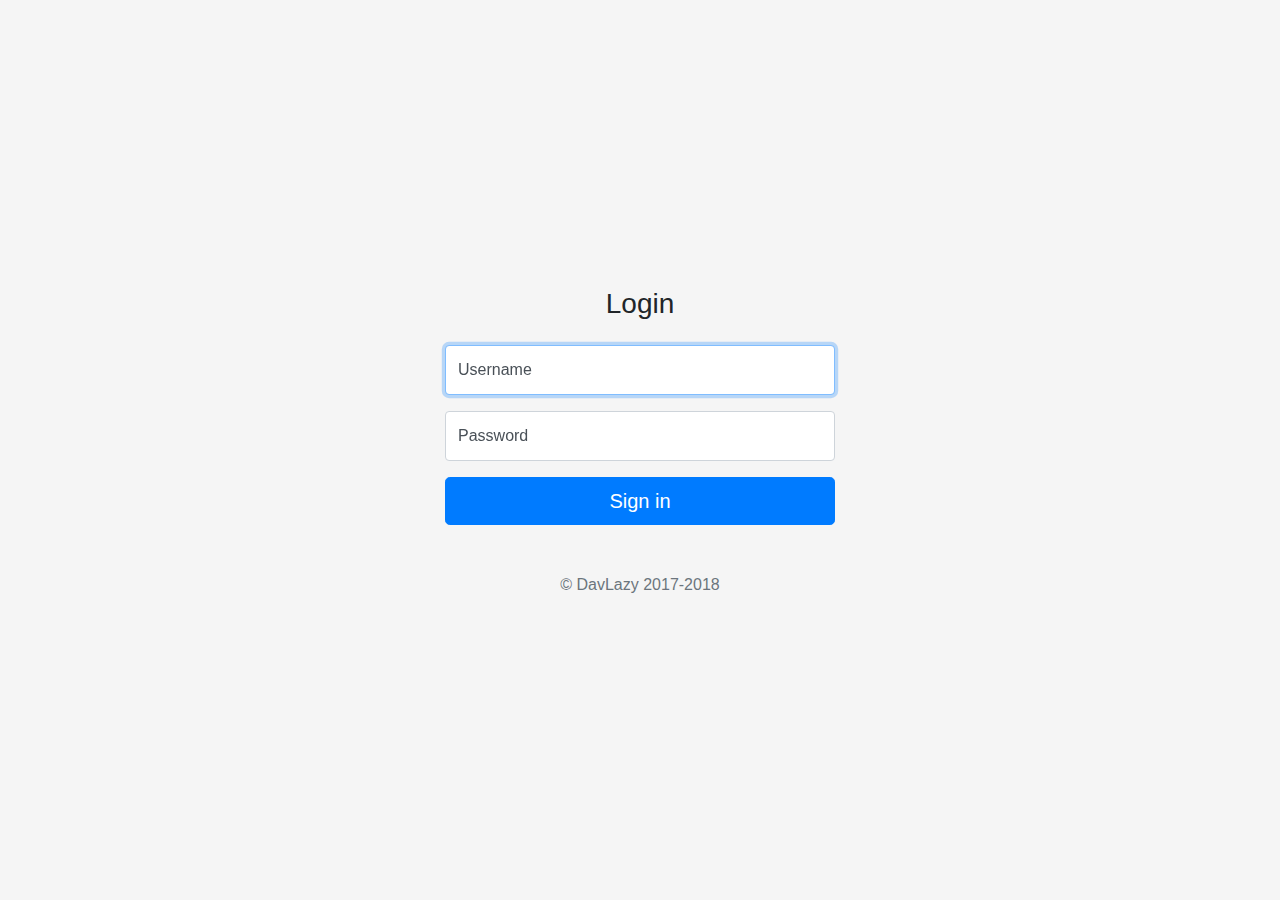
<file: admin/index.html>
<!doctype html>
<html lang="en">
  <head>
    <meta charset="utf-8">
    <meta name="viewport" content="width=device-width, initial-scale=1, shrink-to-fit=no">
    <meta name="description" content="">
    <meta name="author" content="">
    <link rel="icon" href="../../../../favicon.ico">

    <title>Login</title>

    <!-- Bootstrap core CSS -->
    <link href="bootstrap/css/bootstrap.min.css" rel="stylesheet">

    <!-- Custom styles for this template -->
    <link href="css/signin.css" rel="stylesheet">
  </head>

  <body>
    <form class="form-signin">
      <div class="text-center mb-4">
        <h1 class="h3 mb-3 font-weight-normal">Login</h1>
		<p></p>
      </div>

      <div class="form-label-group">
        <input type="email" id="inputUsername" class="form-control" placeholder="Email address" required autofocus>
        <label for="inputUsername">Username</label>
      </div>

      <div class="form-label-group">
        <input type="password" id="inputPassword" class="form-control" placeholder="Password" required>
        <label for="inputPassword">Password</label>
      </div>
	  
      <button class="btn btn-lg btn-primary btn-block" type="submit">Sign in</button>
      <p class="mt-5 mb-3 text-muted text-center">&copy; DavLazy 2017-2018</p>
    </form>
  </body>
</html>
</file>
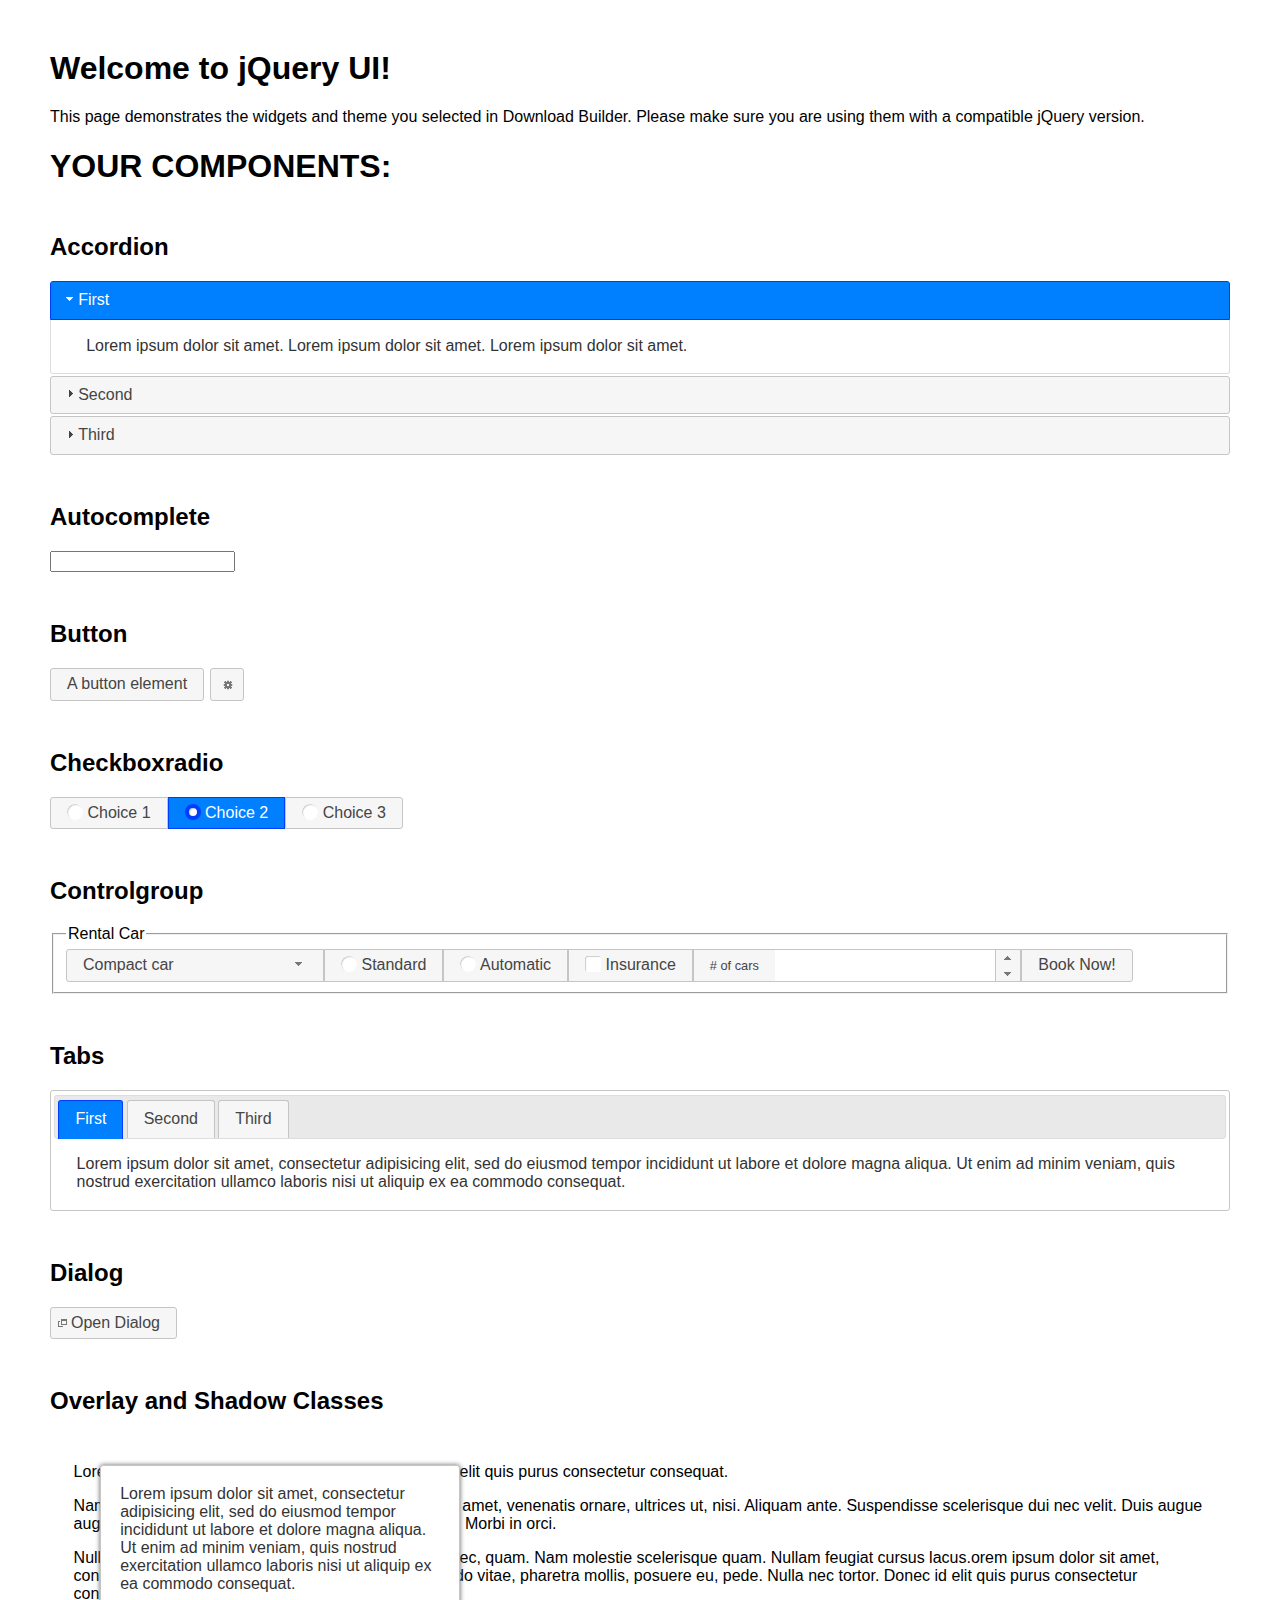
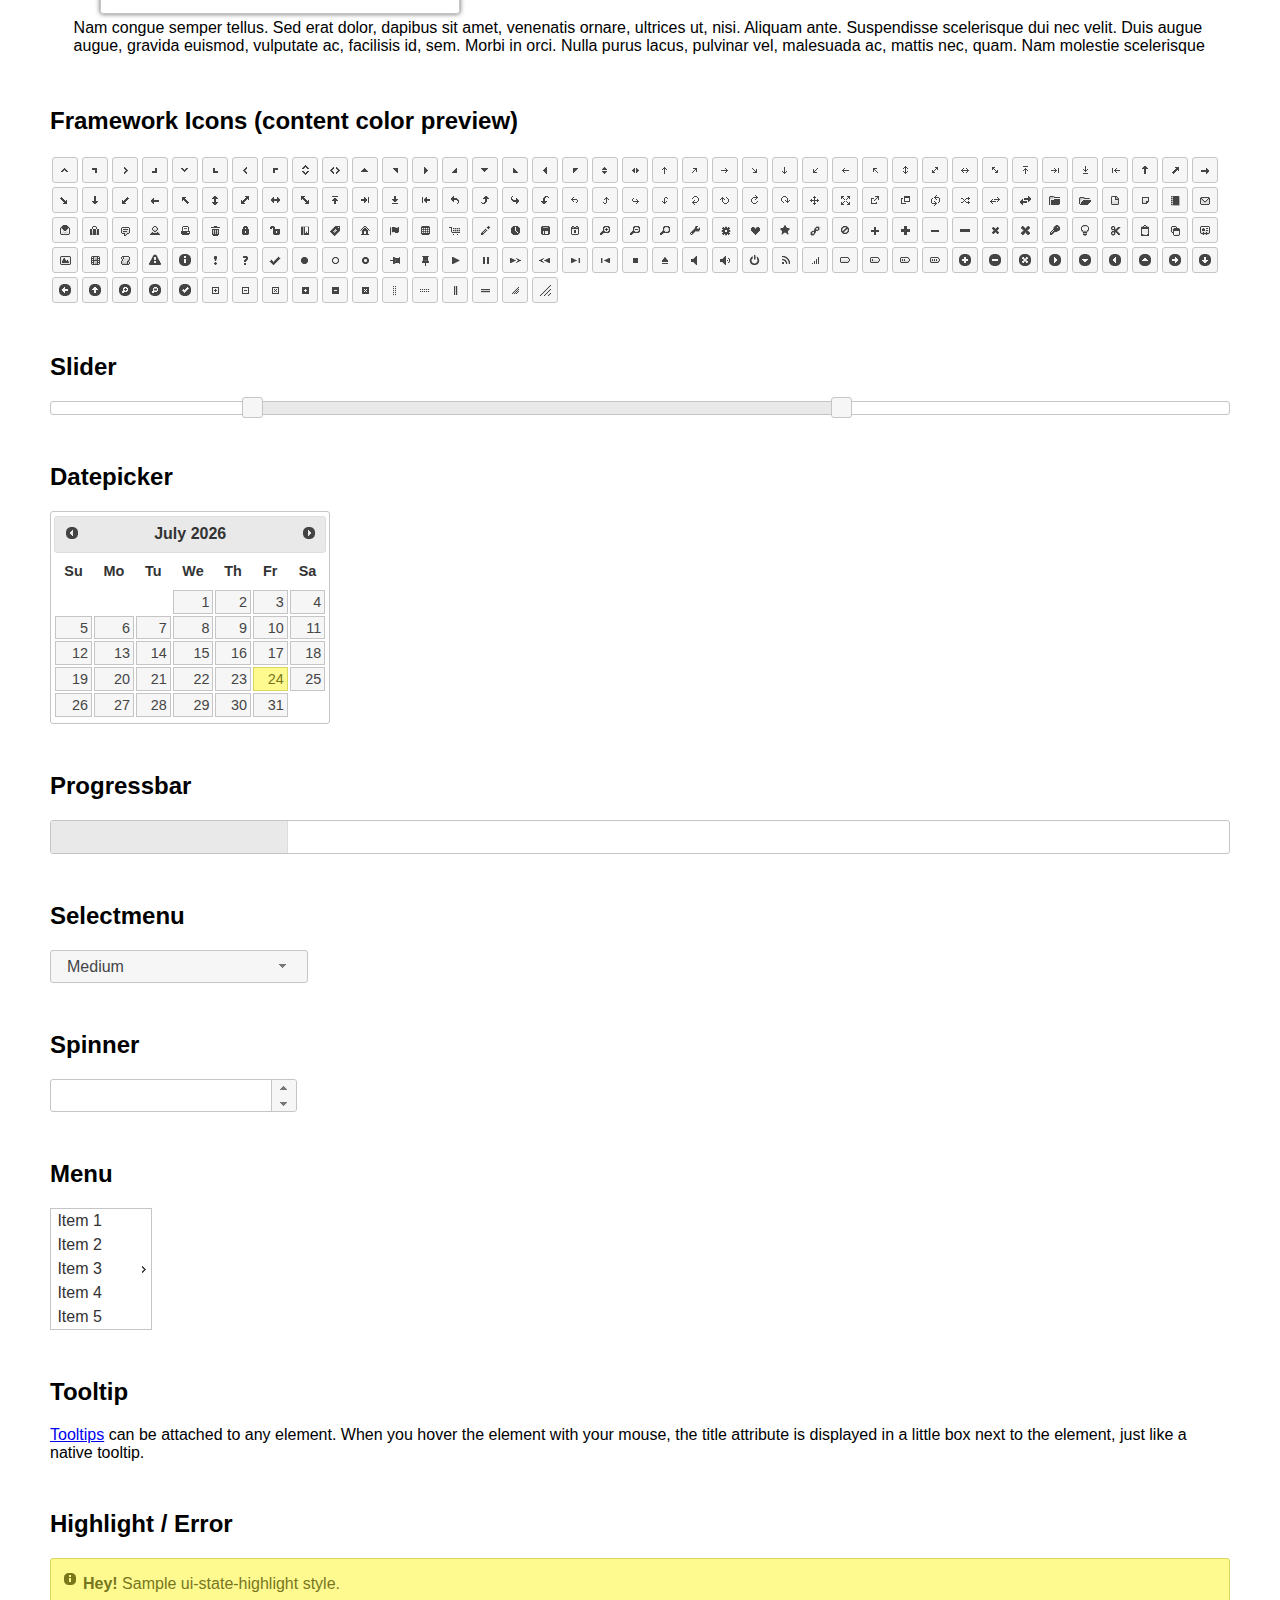
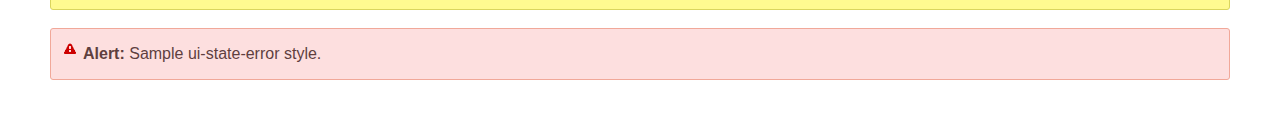
<file: vendor/jqueryui/index.html>
<!doctype html>
<html lang="us">
<head>
	<meta charset="utf-8">
	<title>jQuery UI Example Page</title>
	<link href="jquery-ui.css" rel="stylesheet">
	<style>
	body{
		font-family: "Trebuchet MS", sans-serif;
		margin: 50px;
	}
	.demoHeaders {
		margin-top: 2em;
	}
	#dialog-link {
		padding: .4em 1em .4em 20px;
		text-decoration: none;
		position: relative;
	}
	#dialog-link span.ui-icon {
		margin: 0 5px 0 0;
		position: absolute;
		left: .2em;
		top: 50%;
		margin-top: -8px;
	}
	#icons {
		margin: 0;
		padding: 0;
	}
	#icons li {
		margin: 2px;
		position: relative;
		padding: 4px 0;
		cursor: pointer;
		float: left;
		list-style: none;
	}
	#icons span.ui-icon {
		float: left;
		margin: 0 4px;
	}
	.fakewindowcontain .ui-widget-overlay {
		position: absolute;
	}
	select {
		width: 200px;
	}
	</style>
</head>
<body>

<h1>Welcome to jQuery UI!</h1>

<div class="ui-widget">
	<p>This page demonstrates the widgets and theme you selected in Download Builder. Please make sure you are using them with a compatible jQuery version.</p>
</div>

<h1>YOUR COMPONENTS:</h1>


<!-- Accordion -->
<h2 class="demoHeaders">Accordion</h2>
<div id="accordion">
	<h3>First</h3>
	<div>Lorem ipsum dolor sit amet. Lorem ipsum dolor sit amet. Lorem ipsum dolor sit amet.</div>
	<h3>Second</h3>
	<div>Phasellus mattis tincidunt nibh.</div>
	<h3>Third</h3>
	<div>Nam dui erat, auctor a, dignissim quis.</div>
</div>



<!-- Autocomplete -->
<h2 class="demoHeaders">Autocomplete</h2>
<div>
	<input id="autocomplete" title="type &quot;a&quot;">
</div>



<!-- Button -->
<h2 class="demoHeaders">Button</h2>
<button id="button">A button element</button>
<button id="button-icon">An icon-only button</button>



<!-- Checkboxradio -->
<h2 class="demoHeaders">Checkboxradio</h2>
<form style="margin-top: 1em;">
	<div id="radioset">
		<input type="radio" id="radio1" name="radio"><label for="radio1">Choice 1</label>
		<input type="radio" id="radio2" name="radio" checked="checked"><label for="radio2">Choice 2</label>
		<input type="radio" id="radio3" name="radio"><label for="radio3">Choice 3</label>
	</div>
</form>



<!-- Controlgroup -->
<h2 class="demoHeaders">Controlgroup</h2>
<fieldset>
	<legend>Rental Car</legend>
	<div id="controlgroup">
		<select id="car-type">
			<option>Compact car</option>
			<option>Midsize car</option>
			<option>Full size car</option>
			<option>SUV</option>
			<option>Luxury</option>
			<option>Truck</option>
			<option>Van</option>
		</select>
		<label for="transmission-standard">Standard</label>
		<input type="radio" name="transmission" id="transmission-standard">
		<label for="transmission-automatic">Automatic</label>
		<input type="radio" name="transmission" id="transmission-automatic">
		<label for="insurance">Insurance</label>
		<input type="checkbox" name="insurance" id="insurance">
		<label for="horizontal-spinner" class="ui-controlgroup-label"># of cars</label>
		<input id="horizontal-spinner" class="ui-spinner-input">
		<button>Book Now!</button>
	</div>
</fieldset>



<!-- Tabs -->
<h2 class="demoHeaders">Tabs</h2>
<div id="tabs">
	<ul>
		<li><a href="#tabs-1">First</a></li>
		<li><a href="#tabs-2">Second</a></li>
		<li><a href="#tabs-3">Third</a></li>
	</ul>
	<div id="tabs-1">Lorem ipsum dolor sit amet, consectetur adipisicing elit, sed do eiusmod tempor incididunt ut labore et dolore magna aliqua. Ut enim ad minim veniam, quis nostrud exercitation ullamco laboris nisi ut aliquip ex ea commodo consequat.</div>
	<div id="tabs-2">Phasellus mattis tincidunt nibh. Cras orci urna, blandit id, pretium vel, aliquet ornare, felis. Maecenas scelerisque sem non nisl. Fusce sed lorem in enim dictum bibendum.</div>
	<div id="tabs-3">Nam dui erat, auctor a, dignissim quis, sollicitudin eu, felis. Pellentesque nisi urna, interdum eget, sagittis et, consequat vestibulum, lacus. Mauris porttitor ullamcorper augue.</div>
</div>



<h2 class="demoHeaders">Dialog</h2>
<p>
	<button id="dialog-link" class="ui-button ui-corner-all ui-widget">
		<span class="ui-icon ui-icon-newwin"></span>Open Dialog
	</button>
</p>

<h2 class="demoHeaders">Overlay and Shadow Classes</h2>
<div style="position: relative; width: 96%; height: 200px; padding:1% 2%; overflow:hidden;" class="fakewindowcontain">
	<p>Lorem ipsum dolor sit amet,  Nulla nec tortor. Donec id elit quis purus consectetur consequat. </p><p>Nam congue semper tellus. Sed erat dolor, dapibus sit amet, venenatis ornare, ultrices ut, nisi. Aliquam ante. Suspendisse scelerisque dui nec velit. Duis augue augue, gravida euismod, vulputate ac, facilisis id, sem. Morbi in orci. </p><p>Nulla purus lacus, pulvinar vel, malesuada ac, mattis nec, quam. Nam molestie scelerisque quam. Nullam feugiat cursus lacus.orem ipsum dolor sit amet, consectetur adipiscing elit. Donec libero risus, commodo vitae, pharetra mollis, posuere eu, pede. Nulla nec tortor. Donec id elit quis purus consectetur consequat. </p><p>Nam congue semper tellus. Sed erat dolor, dapibus sit amet, venenatis ornare, ultrices ut, nisi. Aliquam ante. Suspendisse scelerisque dui nec velit. Duis augue augue, gravida euismod, vulputate ac, facilisis id, sem. Morbi in orci. Nulla purus lacus, pulvinar vel, malesuada ac, mattis nec, quam. Nam molestie scelerisque quam. </p><p>Nullam feugiat cursus lacus.orem ipsum dolor sit amet, consectetur adipiscing elit. Donec libero risus, commodo vitae, pharetra mollis, posuere eu, pede. Nulla nec tortor. Donec id elit quis purus consectetur consequat. Nam congue semper tellus. Sed erat dolor, dapibus sit amet, venenatis ornare, ultrices ut, nisi. Aliquam ante. </p><p>Suspendisse scelerisque dui nec velit. Duis augue augue, gravida euismod, vulputate ac, facilisis id, sem. Morbi in orci. Nulla purus lacus, pulvinar vel, malesuada ac, mattis nec, quam. Nam molestie scelerisque quam. Nullam feugiat cursus lacus.orem ipsum dolor sit amet, consectetur adipiscing elit. Donec libero risus, commodo vitae, pharetra mollis, posuere eu, pede. Nulla nec tortor. Donec id elit quis purus consectetur consequat. Nam congue semper tellus. Sed erat dolor, dapibus sit amet, venenatis ornare, ultrices ut, nisi. </p>

	<!-- ui-dialog -->
	<div class="ui-widget-overlay ui-front"></div>
	<div style="position: absolute; width: 320px; left: 50px; top: 30px; padding: 1.2em" class="ui-widget ui-front ui-widget-content ui-corner-all ui-widget-shadow">
		Lorem ipsum dolor sit amet, consectetur adipisicing elit, sed do eiusmod tempor incididunt ut labore et dolore magna aliqua. Ut enim ad minim veniam, quis nostrud exercitation ullamco laboris nisi ut aliquip ex ea commodo consequat.
	</div>

</div>

<!-- ui-dialog -->
<div id="dialog" title="Dialog Title">
	<p>Lorem ipsum dolor sit amet, consectetur adipisicing elit, sed do eiusmod tempor incididunt ut labore et dolore magna aliqua. Ut enim ad minim veniam, quis nostrud exercitation ullamco laboris nisi ut aliquip ex ea commodo consequat.</p>
</div>



<h2 class="demoHeaders">Framework Icons (content color preview)</h2>
<ul id="icons" class="ui-widget ui-helper-clearfix">
	<li class="ui-state-default ui-corner-all" title=".ui-icon-caret-1-n"><span class="ui-icon ui-icon-caret-1-n"></span></li>
	<li class="ui-state-default ui-corner-all" title=".ui-icon-caret-1-ne"><span class="ui-icon ui-icon-caret-1-ne"></span></li>
	<li class="ui-state-default ui-corner-all" title=".ui-icon-caret-1-e"><span class="ui-icon ui-icon-caret-1-e"></span></li>
	<li class="ui-state-default ui-corner-all" title=".ui-icon-caret-1-se"><span class="ui-icon ui-icon-caret-1-se"></span></li>
	<li class="ui-state-default ui-corner-all" title=".ui-icon-caret-1-s"><span class="ui-icon ui-icon-caret-1-s"></span></li>
	<li class="ui-state-default ui-corner-all" title=".ui-icon-caret-1-sw"><span class="ui-icon ui-icon-caret-1-sw"></span></li>
	<li class="ui-state-default ui-corner-all" title=".ui-icon-caret-1-w"><span class="ui-icon ui-icon-caret-1-w"></span></li>
	<li class="ui-state-default ui-corner-all" title=".ui-icon-caret-1-nw"><span class="ui-icon ui-icon-caret-1-nw"></span></li>
	<li class="ui-state-default ui-corner-all" title=".ui-icon-caret-2-n-s"><span class="ui-icon ui-icon-caret-2-n-s"></span></li>
	<li class="ui-state-default ui-corner-all" title=".ui-icon-caret-2-e-w"><span class="ui-icon ui-icon-caret-2-e-w"></span></li>
	<li class="ui-state-default ui-corner-all" title=".ui-icon-triangle-1-n"><span class="ui-icon ui-icon-triangle-1-n"></span></li>
	<li class="ui-state-default ui-corner-all" title=".ui-icon-triangle-1-ne"><span class="ui-icon ui-icon-triangle-1-ne"></span></li>
	<li class="ui-state-default ui-corner-all" title=".ui-icon-triangle-1-e"><span class="ui-icon ui-icon-triangle-1-e"></span></li>
	<li class="ui-state-default ui-corner-all" title=".ui-icon-triangle-1-se"><span class="ui-icon ui-icon-triangle-1-se"></span></li>
	<li class="ui-state-default ui-corner-all" title=".ui-icon-triangle-1-s"><span class="ui-icon ui-icon-triangle-1-s"></span></li>
	<li class="ui-state-default ui-corner-all" title=".ui-icon-triangle-1-sw"><span class="ui-icon ui-icon-triangle-1-sw"></span></li>
	<li class="ui-state-default ui-corner-all" title=".ui-icon-triangle-1-w"><span class="ui-icon ui-icon-triangle-1-w"></span></li>
	<li class="ui-state-default ui-corner-all" title=".ui-icon-triangle-1-nw"><span class="ui-icon ui-icon-triangle-1-nw"></span></li>
	<li class="ui-state-default ui-corner-all" title=".ui-icon-triangle-2-n-s"><span class="ui-icon ui-icon-triangle-2-n-s"></span></li>
	<li class="ui-state-default ui-corner-all" title=".ui-icon-triangle-2-e-w"><span class="ui-icon ui-icon-triangle-2-e-w"></span></li>
	<li class="ui-state-default ui-corner-all" title=".ui-icon-arrow-1-n"><span class="ui-icon ui-icon-arrow-1-n"></span></li>
	<li class="ui-state-default ui-corner-all" title=".ui-icon-arrow-1-ne"><span class="ui-icon ui-icon-arrow-1-ne"></span></li>
	<li class="ui-state-default ui-corner-all" title=".ui-icon-arrow-1-e"><span class="ui-icon ui-icon-arrow-1-e"></span></li>
	<li class="ui-state-default ui-corner-all" title=".ui-icon-arrow-1-se"><span class="ui-icon ui-icon-arrow-1-se"></span></li>
	<li class="ui-state-default ui-corner-all" title=".ui-icon-arrow-1-s"><span class="ui-icon ui-icon-arrow-1-s"></span></li>
	<li class="ui-state-default ui-corner-all" title=".ui-icon-arrow-1-sw"><span class="ui-icon ui-icon-arrow-1-sw"></span></li>
	<li class="ui-state-default ui-corner-all" title=".ui-icon-arrow-1-w"><span class="ui-icon ui-icon-arrow-1-w"></span></li>
	<li class="ui-state-default ui-corner-all" title=".ui-icon-arrow-1-nw"><span class="ui-icon ui-icon-arrow-1-nw"></span></li>
	<li class="ui-state-default ui-corner-all" title=".ui-icon-arrow-2-n-s"><span class="ui-icon ui-icon-arrow-2-n-s"></span></li>
	<li class="ui-state-default ui-corner-all" title=".ui-icon-arrow-2-ne-sw"><span class="ui-icon ui-icon-arrow-2-ne-sw"></span></li>
	<li class="ui-state-default ui-corner-all" title=".ui-icon-arrow-2-e-w"><span class="ui-icon ui-icon-arrow-2-e-w"></span></li>
	<li class="ui-state-default ui-corner-all" title=".ui-icon-arrow-2-se-nw"><span class="ui-icon ui-icon-arrow-2-se-nw"></span></li>
	<li class="ui-state-default ui-corner-all" title=".ui-icon-arrowstop-1-n"><span class="ui-icon ui-icon-arrowstop-1-n"></span></li>
	<li class="ui-state-default ui-corner-all" title=".ui-icon-arrowstop-1-e"><span class="ui-icon ui-icon-arrowstop-1-e"></span></li>
	<li class="ui-state-default ui-corner-all" title=".ui-icon-arrowstop-1-s"><span class="ui-icon ui-icon-arrowstop-1-s"></span></li>
	<li class="ui-state-default ui-corner-all" title=".ui-icon-arrowstop-1-w"><span class="ui-icon ui-icon-arrowstop-1-w"></span></li>
	<li class="ui-state-default ui-corner-all" title=".ui-icon-arrowthick-1-n"><span class="ui-icon ui-icon-arrowthick-1-n"></span></li>
	<li class="ui-state-default ui-corner-all" title=".ui-icon-arrowthick-1-ne"><span class="ui-icon ui-icon-arrowthick-1-ne"></span></li>
	<li class="ui-state-default ui-corner-all" title=".ui-icon-arrowthick-1-e"><span class="ui-icon ui-icon-arrowthick-1-e"></span></li>
	<li class="ui-state-default ui-corner-all" title=".ui-icon-arrowthick-1-se"><span class="ui-icon ui-icon-arrowthick-1-se"></span></li>
	<li class="ui-state-default ui-corner-all" title=".ui-icon-arrowthick-1-s"><span class="ui-icon ui-icon-arrowthick-1-s"></span></li>
	<li class="ui-state-default ui-corner-all" title=".ui-icon-arrowthick-1-sw"><span class="ui-icon ui-icon-arrowthick-1-sw"></span></li>
	<li class="ui-state-default ui-corner-all" title=".ui-icon-arrowthick-1-w"><span class="ui-icon ui-icon-arrowthick-1-w"></span></li>
	<li class="ui-state-default ui-corner-all" title=".ui-icon-arrowthick-1-nw"><span class="ui-icon ui-icon-arrowthick-1-nw"></span></li>
	<li class="ui-state-default ui-corner-all" title=".ui-icon-arrowthick-2-n-s"><span class="ui-icon ui-icon-arrowthick-2-n-s"></span></li>
	<li class="ui-state-default ui-corner-all" title=".ui-icon-arrowthick-2-ne-sw"><span class="ui-icon ui-icon-arrowthick-2-ne-sw"></span></li>
	<li class="ui-state-default ui-corner-all" title=".ui-icon-arrowthick-2-e-w"><span class="ui-icon ui-icon-arrowthick-2-e-w"></span></li>
	<li class="ui-state-default ui-corner-all" title=".ui-icon-arrowthick-2-se-nw"><span class="ui-icon ui-icon-arrowthick-2-se-nw"></span></li>
	<li class="ui-state-default ui-corner-all" title=".ui-icon-arrowthickstop-1-n"><span class="ui-icon ui-icon-arrowthickstop-1-n"></span></li>
	<li class="ui-state-default ui-corner-all" title=".ui-icon-arrowthickstop-1-e"><span class="ui-icon ui-icon-arrowthickstop-1-e"></span></li>
	<li class="ui-state-default ui-corner-all" title=".ui-icon-arrowthickstop-1-s"><span class="ui-icon ui-icon-arrowthickstop-1-s"></span></li>
	<li class="ui-state-default ui-corner-all" title=".ui-icon-arrowthickstop-1-w"><span class="ui-icon ui-icon-arrowthickstop-1-w"></span></li>
	<li class="ui-state-default ui-corner-all" title=".ui-icon-arrowreturnthick-1-w"><span class="ui-icon ui-icon-arrowreturnthick-1-w"></span></li>
	<li class="ui-state-default ui-corner-all" title=".ui-icon-arrowreturnthick-1-n"><span class="ui-icon ui-icon-arrowreturnthick-1-n"></span></li>
	<li class="ui-state-default ui-corner-all" title=".ui-icon-arrowreturnthick-1-e"><span class="ui-icon ui-icon-arrowreturnthick-1-e"></span></li>
	<li class="ui-state-default ui-corner-all" title=".ui-icon-arrowreturnthick-1-s"><span class="ui-icon ui-icon-arrowreturnthick-1-s"></span></li>
	<li class="ui-state-default ui-corner-all" title=".ui-icon-arrowreturn-1-w"><span class="ui-icon ui-icon-arrowreturn-1-w"></span></li>
	<li class="ui-state-default ui-corner-all" title=".ui-icon-arrowreturn-1-n"><span class="ui-icon ui-icon-arrowreturn-1-n"></span></li>
	<li class="ui-state-default ui-corner-all" title=".ui-icon-arrowreturn-1-e"><span class="ui-icon ui-icon-arrowreturn-1-e"></span></li>
	<li class="ui-state-default ui-corner-all" title=".ui-icon-arrowreturn-1-s"><span class="ui-icon ui-icon-arrowreturn-1-s"></span></li>
	<li class="ui-state-default ui-corner-all" title=".ui-icon-arrowrefresh-1-w"><span class="ui-icon ui-icon-arrowrefresh-1-w"></span></li>
	<li class="ui-state-default ui-corner-all" title=".ui-icon-arrowrefresh-1-n"><span class="ui-icon ui-icon-arrowrefresh-1-n"></span></li>
	<li class="ui-state-default ui-corner-all" title=".ui-icon-arrowrefresh-1-e"><span class="ui-icon ui-icon-arrowrefresh-1-e"></span></li>
	<li class="ui-state-default ui-corner-all" title=".ui-icon-arrowrefresh-1-s"><span class="ui-icon ui-icon-arrowrefresh-1-s"></span></li>
	<li class="ui-state-default ui-corner-all" title=".ui-icon-arrow-4"><span class="ui-icon ui-icon-arrow-4"></span></li>
	<li class="ui-state-default ui-corner-all" title=".ui-icon-arrow-4-diag"><span class="ui-icon ui-icon-arrow-4-diag"></span></li>
	<li class="ui-state-default ui-corner-all" title=".ui-icon-extlink"><span class="ui-icon ui-icon-extlink"></span></li>
	<li class="ui-state-default ui-corner-all" title=".ui-icon-newwin"><span class="ui-icon ui-icon-newwin"></span></li>
	<li class="ui-state-default ui-corner-all" title=".ui-icon-refresh"><span class="ui-icon ui-icon-refresh"></span></li>
	<li class="ui-state-default ui-corner-all" title=".ui-icon-shuffle"><span class="ui-icon ui-icon-shuffle"></span></li>
	<li class="ui-state-default ui-corner-all" title=".ui-icon-transfer-e-w"><span class="ui-icon ui-icon-transfer-e-w"></span></li>
	<li class="ui-state-default ui-corner-all" title=".ui-icon-transferthick-e-w"><span class="ui-icon ui-icon-transferthick-e-w"></span></li>
	<li class="ui-state-default ui-corner-all" title=".ui-icon-folder-collapsed"><span class="ui-icon ui-icon-folder-collapsed"></span></li>
	<li class="ui-state-default ui-corner-all" title=".ui-icon-folder-open"><span class="ui-icon ui-icon-folder-open"></span></li>
	<li class="ui-state-default ui-corner-all" title=".ui-icon-document"><span class="ui-icon ui-icon-document"></span></li>
	<li class="ui-state-default ui-corner-all" title=".ui-icon-document-b"><span class="ui-icon ui-icon-document-b"></span></li>
	<li class="ui-state-default ui-corner-all" title=".ui-icon-note"><span class="ui-icon ui-icon-note"></span></li>
	<li class="ui-state-default ui-corner-all" title=".ui-icon-mail-closed"><span class="ui-icon ui-icon-mail-closed"></span></li>
	<li class="ui-state-default ui-corner-all" title=".ui-icon-mail-open"><span class="ui-icon ui-icon-mail-open"></span></li>
	<li class="ui-state-default ui-corner-all" title=".ui-icon-suitcase"><span class="ui-icon ui-icon-suitcase"></span></li>
	<li class="ui-state-default ui-corner-all" title=".ui-icon-comment"><span class="ui-icon ui-icon-comment"></span></li>
	<li class="ui-state-default ui-corner-all" title=".ui-icon-person"><span class="ui-icon ui-icon-person"></span></li>
	<li class="ui-state-default ui-corner-all" title=".ui-icon-print"><span class="ui-icon ui-icon-print"></span></li>
	<li class="ui-state-default ui-corner-all" title=".ui-icon-trash"><span class="ui-icon ui-icon-trash"></span></li>
	<li class="ui-state-default ui-corner-all" title=".ui-icon-locked"><span class="ui-icon ui-icon-locked"></span></li>
	<li class="ui-state-default ui-corner-all" title=".ui-icon-unlocked"><span class="ui-icon ui-icon-unlocked"></span></li>
	<li class="ui-state-default ui-corner-all" title=".ui-icon-bookmark"><span class="ui-icon ui-icon-bookmark"></span></li>
	<li class="ui-state-default ui-corner-all" title=".ui-icon-tag"><span class="ui-icon ui-icon-tag"></span></li>
	<li class="ui-state-default ui-corner-all" title=".ui-icon-home"><span class="ui-icon ui-icon-home"></span></li>
	<li class="ui-state-default ui-corner-all" title=".ui-icon-flag"><span class="ui-icon ui-icon-flag"></span></li>
	<li class="ui-state-default ui-corner-all" title=".ui-icon-calculator"><span class="ui-icon ui-icon-calculator"></span></li>
	<li class="ui-state-default ui-corner-all" title=".ui-icon-cart"><span class="ui-icon ui-icon-cart"></span></li>
	<li class="ui-state-default ui-corner-all" title=".ui-icon-pencil"><span class="ui-icon ui-icon-pencil"></span></li>
	<li class="ui-state-default ui-corner-all" title=".ui-icon-clock"><span class="ui-icon ui-icon-clock"></span></li>
	<li class="ui-state-default ui-corner-all" title=".ui-icon-disk"><span class="ui-icon ui-icon-disk"></span></li>
	<li class="ui-state-default ui-corner-all" title=".ui-icon-calendar"><span class="ui-icon ui-icon-calendar"></span></li>
	<li class="ui-state-default ui-corner-all" title=".ui-icon-zoomin"><span class="ui-icon ui-icon-zoomin"></span></li>
	<li class="ui-state-default ui-corner-all" title=".ui-icon-zoomout"><span class="ui-icon ui-icon-zoomout"></span></li>
	<li class="ui-state-default ui-corner-all" title=".ui-icon-search"><span class="ui-icon ui-icon-search"></span></li>
	<li class="ui-state-default ui-corner-all" title=".ui-icon-wrench"><span class="ui-icon ui-icon-wrench"></span></li>
	<li class="ui-state-default ui-corner-all" title=".ui-icon-gear"><span class="ui-icon ui-icon-gear"></span></li>
	<li class="ui-state-default ui-corner-all" title=".ui-icon-heart"><span class="ui-icon ui-icon-heart"></span></li>
	<li class="ui-state-default ui-corner-all" title=".ui-icon-star"><span class="ui-icon ui-icon-star"></span></li>
	<li class="ui-state-default ui-corner-all" title=".ui-icon-link"><span class="ui-icon ui-icon-link"></span></li>
	<li class="ui-state-default ui-corner-all" title=".ui-icon-cancel"><span class="ui-icon ui-icon-cancel"></span></li>
	<li class="ui-state-default ui-corner-all" title=".ui-icon-plus"><span class="ui-icon ui-icon-plus"></span></li>
	<li class="ui-state-default ui-corner-all" title=".ui-icon-plusthick"><span class="ui-icon ui-icon-plusthick"></span></li>
	<li class="ui-state-default ui-corner-all" title=".ui-icon-minus"><span class="ui-icon ui-icon-minus"></span></li>
	<li class="ui-state-default ui-corner-all" title=".ui-icon-minusthick"><span class="ui-icon ui-icon-minusthick"></span></li>
	<li class="ui-state-default ui-corner-all" title=".ui-icon-close"><span class="ui-icon ui-icon-close"></span></li>
	<li class="ui-state-default ui-corner-all" title=".ui-icon-closethick"><span class="ui-icon ui-icon-closethick"></span></li>
	<li class="ui-state-default ui-corner-all" title=".ui-icon-key"><span class="ui-icon ui-icon-key"></span></li>
	<li class="ui-state-default ui-corner-all" title=".ui-icon-lightbulb"><span class="ui-icon ui-icon-lightbulb"></span></li>
	<li class="ui-state-default ui-corner-all" title=".ui-icon-scissors"><span class="ui-icon ui-icon-scissors"></span></li>
	<li class="ui-state-default ui-corner-all" title=".ui-icon-clipboard"><span class="ui-icon ui-icon-clipboard"></span></li>
	<li class="ui-state-default ui-corner-all" title=".ui-icon-copy"><span class="ui-icon ui-icon-copy"></span></li>
	<li class="ui-state-default ui-corner-all" title=".ui-icon-contact"><span class="ui-icon ui-icon-contact"></span></li>
	<li class="ui-state-default ui-corner-all" title=".ui-icon-image"><span class="ui-icon ui-icon-image"></span></li>
	<li class="ui-state-default ui-corner-all" title=".ui-icon-video"><span class="ui-icon ui-icon-video"></span></li>
	<li class="ui-state-default ui-corner-all" title=".ui-icon-script"><span class="ui-icon ui-icon-script"></span></li>
	<li class="ui-state-default ui-corner-all" title=".ui-icon-alert"><span class="ui-icon ui-icon-alert"></span></li>
	<li class="ui-state-default ui-corner-all" title=".ui-icon-info"><span class="ui-icon ui-icon-info"></span></li>
	<li class="ui-state-default ui-corner-all" title=".ui-icon-notice"><span class="ui-icon ui-icon-notice"></span></li>
	<li class="ui-state-default ui-corner-all" title=".ui-icon-help"><span class="ui-icon ui-icon-help"></span></li>
	<li class="ui-state-default ui-corner-all" title=".ui-icon-check"><span class="ui-icon ui-icon-check"></span></li>
	<li class="ui-state-default ui-corner-all" title=".ui-icon-bullet"><span class="ui-icon ui-icon-bullet"></span></li>
	<li class="ui-state-default ui-corner-all" title=".ui-icon-radio-off"><span class="ui-icon ui-icon-radio-off"></span></li>
	<li class="ui-state-default ui-corner-all" title=".ui-icon-radio-on"><span class="ui-icon ui-icon-radio-on"></span></li>
	<li class="ui-state-default ui-corner-all" title=".ui-icon-pin-w"><span class="ui-icon ui-icon-pin-w"></span></li>
	<li class="ui-state-default ui-corner-all" title=".ui-icon-pin-s"><span class="ui-icon ui-icon-pin-s"></span></li>
	<li class="ui-state-default ui-corner-all" title=".ui-icon-play"><span class="ui-icon ui-icon-play"></span></li>
	<li class="ui-state-default ui-corner-all" title=".ui-icon-pause"><span class="ui-icon ui-icon-pause"></span></li>
	<li class="ui-state-default ui-corner-all" title=".ui-icon-seek-next"><span class="ui-icon ui-icon-seek-next"></span></li>
	<li class="ui-state-default ui-corner-all" title=".ui-icon-seek-prev"><span class="ui-icon ui-icon-seek-prev"></span></li>
	<li class="ui-state-default ui-corner-all" title=".ui-icon-seek-end"><span class="ui-icon ui-icon-seek-end"></span></li>
	<li class="ui-state-default ui-corner-all" title=".ui-icon-seek-first"><span class="ui-icon ui-icon-seek-first"></span></li>
	<li class="ui-state-default ui-corner-all" title=".ui-icon-stop"><span class="ui-icon ui-icon-stop"></span></li>
	<li class="ui-state-default ui-corner-all" title=".ui-icon-eject"><span class="ui-icon ui-icon-eject"></span></li>
	<li class="ui-state-default ui-corner-all" title=".ui-icon-volume-off"><span class="ui-icon ui-icon-volume-off"></span></li>
	<li class="ui-state-default ui-corner-all" title=".ui-icon-volume-on"><span class="ui-icon ui-icon-volume-on"></span></li>
	<li class="ui-state-default ui-corner-all" title=".ui-icon-power"><span class="ui-icon ui-icon-power"></span></li>
	<li class="ui-state-default ui-corner-all" title=".ui-icon-signal-diag"><span class="ui-icon ui-icon-signal-diag"></span></li>
	<li class="ui-state-default ui-corner-all" title=".ui-icon-signal"><span class="ui-icon ui-icon-signal"></span></li>
	<li class="ui-state-default ui-corner-all" title=".ui-icon-battery-0"><span class="ui-icon ui-icon-battery-0"></span></li>
	<li class="ui-state-default ui-corner-all" title=".ui-icon-battery-1"><span class="ui-icon ui-icon-battery-1"></span></li>
	<li class="ui-state-default ui-corner-all" title=".ui-icon-battery-2"><span class="ui-icon ui-icon-battery-2"></span></li>
	<li class="ui-state-default ui-corner-all" title=".ui-icon-battery-3"><span class="ui-icon ui-icon-battery-3"></span></li>
	<li class="ui-state-default ui-corner-all" title=".ui-icon-circle-plus"><span class="ui-icon ui-icon-circle-plus"></span></li>
	<li class="ui-state-default ui-corner-all" title=".ui-icon-circle-minus"><span class="ui-icon ui-icon-circle-minus"></span></li>
	<li class="ui-state-default ui-corner-all" title=".ui-icon-circle-close"><span class="ui-icon ui-icon-circle-close"></span></li>
	<li class="ui-state-default ui-corner-all" title=".ui-icon-circle-triangle-e"><span class="ui-icon ui-icon-circle-triangle-e"></span></li>
	<li class="ui-state-default ui-corner-all" title=".ui-icon-circle-triangle-s"><span class="ui-icon ui-icon-circle-triangle-s"></span></li>
	<li class="ui-state-default ui-corner-all" title=".ui-icon-circle-triangle-w"><span class="ui-icon ui-icon-circle-triangle-w"></span></li>
	<li class="ui-state-default ui-corner-all" title=".ui-icon-circle-triangle-n"><span class="ui-icon ui-icon-circle-triangle-n"></span></li>
	<li class="ui-state-default ui-corner-all" title=".ui-icon-circle-arrow-e"><span class="ui-icon ui-icon-circle-arrow-e"></span></li>
	<li class="ui-state-default ui-corner-all" title=".ui-icon-circle-arrow-s"><span class="ui-icon ui-icon-circle-arrow-s"></span></li>
	<li class="ui-state-default ui-corner-all" title=".ui-icon-circle-arrow-w"><span class="ui-icon ui-icon-circle-arrow-w"></span></li>
	<li class="ui-state-default ui-corner-all" title=".ui-icon-circle-arrow-n"><span class="ui-icon ui-icon-circle-arrow-n"></span></li>
	<li class="ui-state-default ui-corner-all" title=".ui-icon-circle-zoomin"><span class="ui-icon ui-icon-circle-zoomin"></span></li>
	<li class="ui-state-default ui-corner-all" title=".ui-icon-circle-zoomout"><span class="ui-icon ui-icon-circle-zoomout"></span></li>
	<li class="ui-state-default ui-corner-all" title=".ui-icon-circle-check"><span class="ui-icon ui-icon-circle-check"></span></li>
	<li class="ui-state-default ui-corner-all" title=".ui-icon-circlesmall-plus"><span class="ui-icon ui-icon-circlesmall-plus"></span></li>
	<li class="ui-state-default ui-corner-all" title=".ui-icon-circlesmall-minus"><span class="ui-icon ui-icon-circlesmall-minus"></span></li>
	<li class="ui-state-default ui-corner-all" title=".ui-icon-circlesmall-close"><span class="ui-icon ui-icon-circlesmall-close"></span></li>
	<li class="ui-state-default ui-corner-all" title=".ui-icon-squaresmall-plus"><span class="ui-icon ui-icon-squaresmall-plus"></span></li>
	<li class="ui-state-default ui-corner-all" title=".ui-icon-squaresmall-minus"><span class="ui-icon ui-icon-squaresmall-minus"></span></li>
	<li class="ui-state-default ui-corner-all" title=".ui-icon-squaresmall-close"><span class="ui-icon ui-icon-squaresmall-close"></span></li>
	<li class="ui-state-default ui-corner-all" title=".ui-icon-grip-dotted-vertical"><span class="ui-icon ui-icon-grip-dotted-vertical"></span></li>
	<li class="ui-state-default ui-corner-all" title=".ui-icon-grip-dotted-horizontal"><span class="ui-icon ui-icon-grip-dotted-horizontal"></span></li>
	<li class="ui-state-default ui-corner-all" title=".ui-icon-grip-solid-vertical"><span class="ui-icon ui-icon-grip-solid-vertical"></span></li>
	<li class="ui-state-default ui-corner-all" title=".ui-icon-grip-solid-horizontal"><span class="ui-icon ui-icon-grip-solid-horizontal"></span></li>
	<li class="ui-state-default ui-corner-all" title=".ui-icon-gripsmall-diagonal-se"><span class="ui-icon ui-icon-gripsmall-diagonal-se"></span></li>
	<li class="ui-state-default ui-corner-all" title=".ui-icon-grip-diagonal-se"><span class="ui-icon ui-icon-grip-diagonal-se"></span></li>
</ul>


<!-- Slider -->
<h2 class="demoHeaders">Slider</h2>
<div id="slider"></div>



<!-- Datepicker -->
<h2 class="demoHeaders">Datepicker</h2>
<div id="datepicker"></div>



<!-- Progressbar -->
<h2 class="demoHeaders">Progressbar</h2>
<div id="progressbar"></div>



<!-- Progressbar -->
<h2 class="demoHeaders">Selectmenu</h2>
<select id="selectmenu">
	<option>Slower</option>
	<option>Slow</option>
	<option selected="selected">Medium</option>
	<option>Fast</option>
	<option>Faster</option>
</select>



<!-- Spinner -->
<h2 class="demoHeaders">Spinner</h2>
<input id="spinner">



<!-- Menu -->
<h2 class="demoHeaders">Menu</h2>
<ul style="width:100px;" id="menu">
	<li><div>Item 1</div></li>
	<li><div>Item 2</div></li>
	<li><div>Item 3</div>
		<ul>
			<li><div>Item 3-1</div></li>
			<li><div>Item 3-2</div></li>
			<li><div>Item 3-3</div></li>
			<li><div>Item 3-4</div></li>
			<li><div>Item 3-5</div></li>
		</ul>
	</li>
	<li><div>Item 4</div></li>
	<li><div>Item 5</div></li>
</ul>



<!-- Tooltip -->
<h2 class="demoHeaders">Tooltip</h2>
<p id="tooltip">
	<a href="#" title="That&apos;s what this widget is">Tooltips</a> can be attached to any element. When you hover
the element with your mouse, the title attribute is displayed in a little box next to the element, just like a native tooltip.
</p>


<!-- Highlight / Error -->
<h2 class="demoHeaders">Highlight / Error</h2>
<div class="ui-widget">
	<div class="ui-state-highlight ui-corner-all" style="margin-top: 20px; padding: 0 .7em;">
		<p><span class="ui-icon ui-icon-info" style="float: left; margin-right: .3em;"></span>
		<strong>Hey!</strong> Sample ui-state-highlight style.</p>
	</div>
</div>
<br>
<div class="ui-widget">
	<div class="ui-state-error ui-corner-all" style="padding: 0 .7em;">
		<p><span class="ui-icon ui-icon-alert" style="float: left; margin-right: .3em;"></span>
		<strong>Alert:</strong> Sample ui-state-error style.</p>
	</div>
</div>

<script src="external/jquery/jquery.js"></script>
<script src="jquery-ui.js"></script>
<script>

$( "#accordion" ).accordion();



var availableTags = [
	"ActionScript",
	"AppleScript",
	"Asp",
	"BASIC",
	"C",
	"C++",
	"Clojure",
	"COBOL",
	"ColdFusion",
	"Erlang",
	"Fortran",
	"Groovy",
	"Haskell",
	"Java",
	"JavaScript",
	"Lisp",
	"Perl",
	"PHP",
	"Python",
	"Ruby",
	"Scala",
	"Scheme"
];
$( "#autocomplete" ).autocomplete({
	source: availableTags
});



$( "#button" ).button();
$( "#button-icon" ).button({
	icon: "ui-icon-gear",
	showLabel: false
});



$( "#radioset" ).buttonset();



$( "#controlgroup" ).controlgroup();



$( "#tabs" ).tabs();



$( "#dialog" ).dialog({
	autoOpen: false,
	width: 400,
	buttons: [
		{
			text: "Ok",
			click: function() {
				$( this ).dialog( "close" );
			}
		},
		{
			text: "Cancel",
			click: function() {
				$( this ).dialog( "close" );
			}
		}
	]
});

// Link to open the dialog
$( "#dialog-link" ).click(function( event ) {
	$( "#dialog" ).dialog( "open" );
	event.preventDefault();
});



$( "#datepicker" ).datepicker({
	inline: true
});



$( "#slider" ).slider({
	range: true,
	values: [ 17, 67 ]
});



$( "#progressbar" ).progressbar({
	value: 20
});



$( "#spinner" ).spinner();



$( "#menu" ).menu();



$( "#tooltip" ).tooltip();



$( "#selectmenu" ).selectmenu();


// Hover states on the static widgets
$( "#dialog-link, #icons li" ).hover(
	function() {
		$( this ).addClass( "ui-state-hover" );
	},
	function() {
		$( this ).removeClass( "ui-state-hover" );
	}
);
</script>
</body>
</html>
</file>
<file: admin/css/signin.css>
:root {
  --input-padding-x: .75rem;
  --input-padding-y: .75rem;
}

html,
body {
  height: 100%;
}

body {
  display: -ms-flexbox;
  display: flex;
  -ms-flex-align: center;
  align-items: center;
  padding-top: 40px;
  padding-bottom: 40px;
  background-color: #f5f5f5;
}

.form-signin {
  width: 100%;
  max-width: 420px;
  padding: 15px;
  margin: auto;
}

.form-label-group {
  position: relative;
  margin-bottom: 1rem;
}

.form-label-group > input,
.form-label-group > label {
  padding: var(--input-padding-y) var(--input-padding-x);
}

.form-label-group > label {
  position: absolute;
  top: 0;
  left: 0;
  display: block;
  width: 100%;
  margin-bottom: 0; /* Override default `<label>` margin */
  line-height: 1.5;
  color: #495057;
  border: 1px solid transparent;
  border-radius: .25rem;
  transition: all .1s ease-in-out;
}

.form-label-group input::-webkit-input-placeholder {
  color: transparent;
}

.form-label-group input:-ms-input-placeholder {
  color: transparent;
}

.form-label-group input::-ms-input-placeholder {
  color: transparent;
}

.form-label-group input::-moz-placeholder {
  color: transparent;
}

.form-label-group input::placeholder {
  color: transparent;
}

.form-label-group input:not(:placeholder-shown) {
  padding-top: calc(var(--input-padding-y) + var(--input-padding-y) * (2 / 3));
  padding-bottom: calc(var(--input-padding-y) / 3);
}

.form-label-group input:not(:placeholder-shown) ~ label {
  padding-top: calc(var(--input-padding-y) / 3);
  padding-bottom: calc(var(--input-padding-y) / 3);
  font-size: 12px;
  color: #777;
}

/* Fallback for Edge
-------------------------------------------------- */
@supports (-ms-ime-align: auto) {
  .form-label-group > label {
    display: none;
  }
  .form-label-group input::-ms-input-placeholder {
    color: #777;
  }
}

/* Fallback for IE
-------------------------------------------------- */
@media all and (-ms-high-contrast: none), (-ms-high-contrast: active) {
  .form-label-group > label {
    display: none;
  }
  .form-label-group input:-ms-input-placeholder {
    color: #777;
  }
}
</file>
